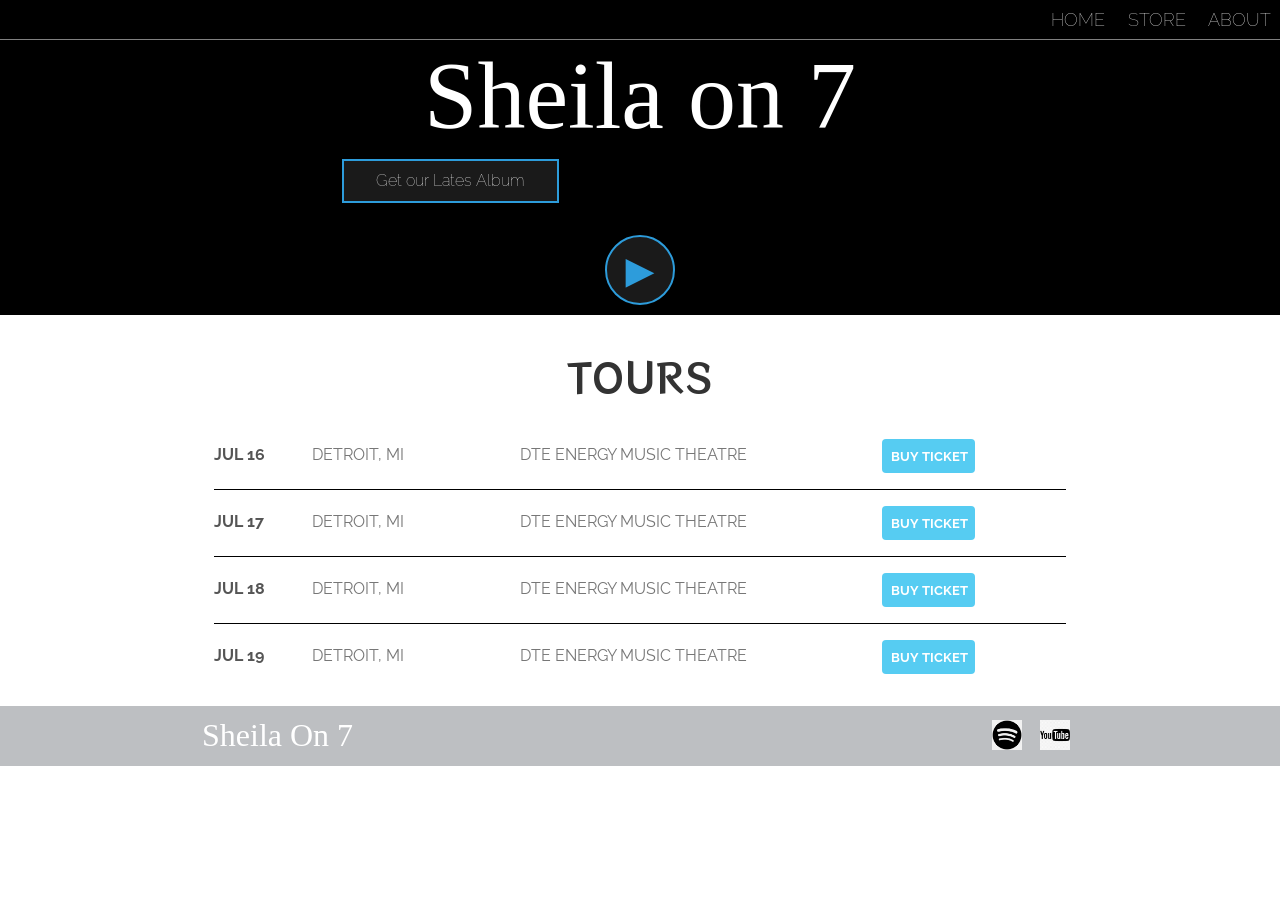
<file: index.html>
<!DOCTYPE html>
<html>

<head>
    <title>Sheila On 7 | HOME</title>
    <meta name="description" content="This is the description">
    <link rel="stylesheet" href="style.css" />
</head>

<body>
    <header class="main-header">
        <nav class="nav main-nav">
            <ul>
                <li><a href="index.html">HOME</a></li>
                <li><a href="store.html">STORE</a></li>
                <li><a href="about.html">ABOUT</a></li>
            </ul>
        </nav>
        <h1 class="band-name band-name-large">Sheila on 7</h1>
        <div class="container">
            <button class="btn btn-header" type="button">Get our Lates Album</button>
        </div>
        <button class="btn btn-header btn-play" type="button">&#9658</button>

    </header>
    <section class="content-section container">
        <h2 class="section-header">TOURS</h2>
        <div>
            <div class="tour-row">
                <span class="tour-item tour-date">JUL 16</span>
                <span class="tour-item tour-city">DETROIT, MI</span>
                <span class="tour-item tour-arena">DTE ENERGY MUSIC THEATRE</span>
                <button type="button" class="btn tour-item tour-btn btn-primary">BUY TICKET</button>
            </div>
            <div class="tour-row">
                <span class="tour-item tour-date">JUL 17</span>
                <span class="tour-item tour-city">DETROIT, MI</span>
                <span class="tour-item tour-arena">DTE ENERGY MUSIC THEATRE</span>
                <button type="button" class="btn tour-item tour-btn btn-primary">BUY TICKET</button>
            </div>
            <div class="tour-row">
                <span class="tour-item tour-date">JUL 18</span>
                <span class="tour-item tour-city">DETROIT, MI</span>
                <span class="tour-item tour-arena">DTE ENERGY MUSIC THEATRE</span>
                <button type="button" class="btn tour-item tour-btn btn-primary">BUY TICKET</button>
            </div>
            <div class="tour-row">
                <span class="tour-item tour-date">JUL 19</span>
                <span class="tour-item tour-city">DETROIT, MI</span>
                <span class="tour-item tour-arena">DTE ENERGY MUSIC THEATRE</span>
                <button type="button" class="btn tour-item tour-btn btn-primary">BUY TICKET</button>
            </div>
        </div>
    </section>
    <footer class="main-footer">
        <div class="container main-footer-container">
            <h3 class="band-name">Sheila On 7</h3>
            <ul class="nav footer-nav">
                <li>
                    <a href="https://spotify.com" target="_blank">
                        <img src="images/spotify.png">
                    </a>
                </li>
                <li>
                    <a href="https://youtube.com" target="_blank">
                        <img src="images/youtube.png">
                    </a>
                </li>
            </ul>
        </div>
    </footer>
</body>

</html>
</file>
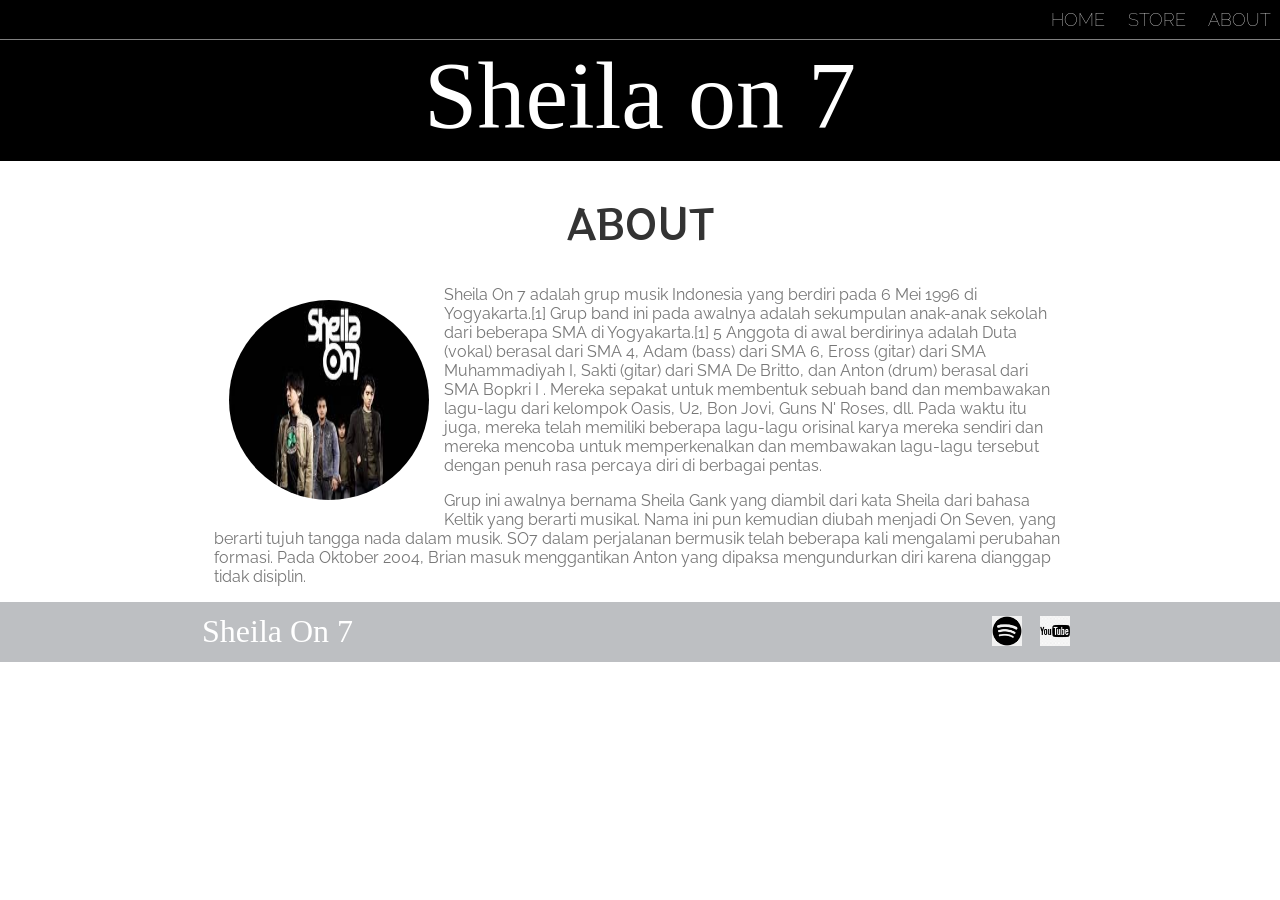
<file: about.html>
<!DOCTYPE html>
<html>

<head>
    <title>Sheila On 7 | About</title>
    <meta name="description" content="This is the description">
    <link rel="stylesheet" href="style.css" />
</head>

<body>
    <header class="main-header">
        <nav class="nav main-nav">
            <ul>
                <li><a href="index.html">HOME</a></li>
                <li><a href="store.html">STORE</a></li>
                <li><a href="about.html">ABOUT</a></li>
            </ul>
        </nav>
        <h1 class="band-name band-name-large">Sheila on 7</h1>
    </header>
    <section class="content-section container">
        <h2 class="section-header">ABOUT</h2>
        <img class="about-band-image" src="images/bank_member.jpeg">
        <p>Sheila On 7 adalah grup musik Indonesia yang berdiri pada 6 Mei 1996 di Yogyakarta.[1] Grup band ini pada
            awalnya adalah sekumpulan anak-anak sekolah dari beberapa SMA di Yogyakarta.[1] 5 Anggota di awal berdirinya
            adalah Duta (vokal) berasal dari SMA 4, Adam (bass) dari SMA 6, Eross (gitar) dari SMA Muhammadiyah I, Sakti
            (gitar) dari SMA De Britto, dan Anton (drum) berasal dari SMA Bopkri I . Mereka sepakat untuk membentuk
            sebuah band dan membawakan lagu-lagu dari kelompok Oasis, U2, Bon Jovi, Guns N' Roses, dll. Pada waktu itu
            juga, mereka telah memiliki beberapa lagu-lagu orisinal karya mereka sendiri dan mereka mencoba untuk
            memperkenalkan dan membawakan lagu-lagu tersebut dengan penuh rasa percaya diri di berbagai pentas.</p>

        <p>Grup ini awalnya bernama Sheila Gank yang diambil dari kata Sheila dari bahasa Keltik yang berarti musikal.
            Nama ini pun kemudian diubah menjadi On Seven, yang berarti tujuh tangga nada dalam musik. SO7 dalam
            perjalanan bermusik telah beberapa kali mengalami perubahan formasi. Pada Oktober 2004, Brian masuk
            menggantikan Anton yang dipaksa mengundurkan diri karena dianggap tidak disiplin.</p>

    </section>
    <footer class="main-footer">
        <div class="container main-footer-container">
            <h3 class="band-name">Sheila On 7</h3>
            <ul class="nav footer-nav">
                <li>
                    <a href="https://spotify.com" target="_blank">
                        <img src="images/spotify.png">
                    </a>
                </li>
                <li>
                    <a href="https://youtube.com" target="_blank">
                        <img src="images/youtube.png">
                    </a>
                </li>
            </ul>
        </div>
    </footer>
</body>

</html>
</file>
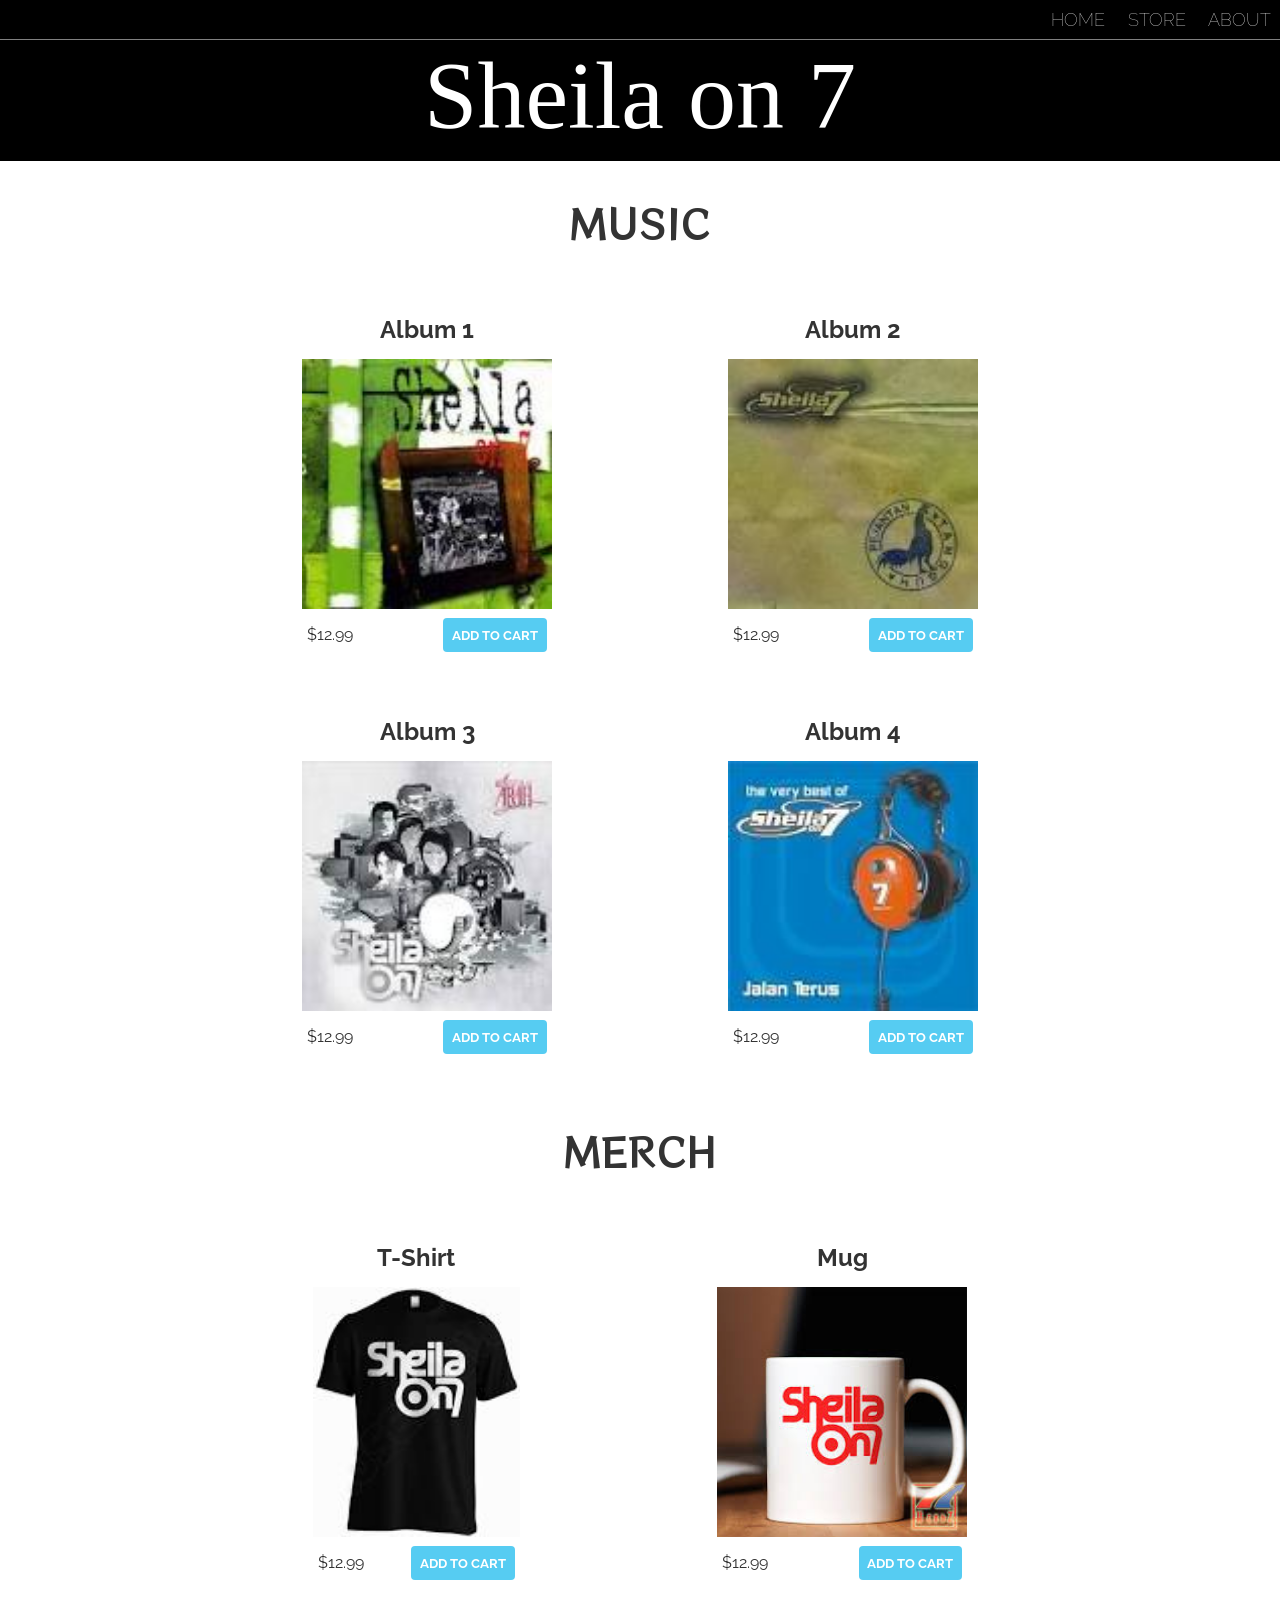
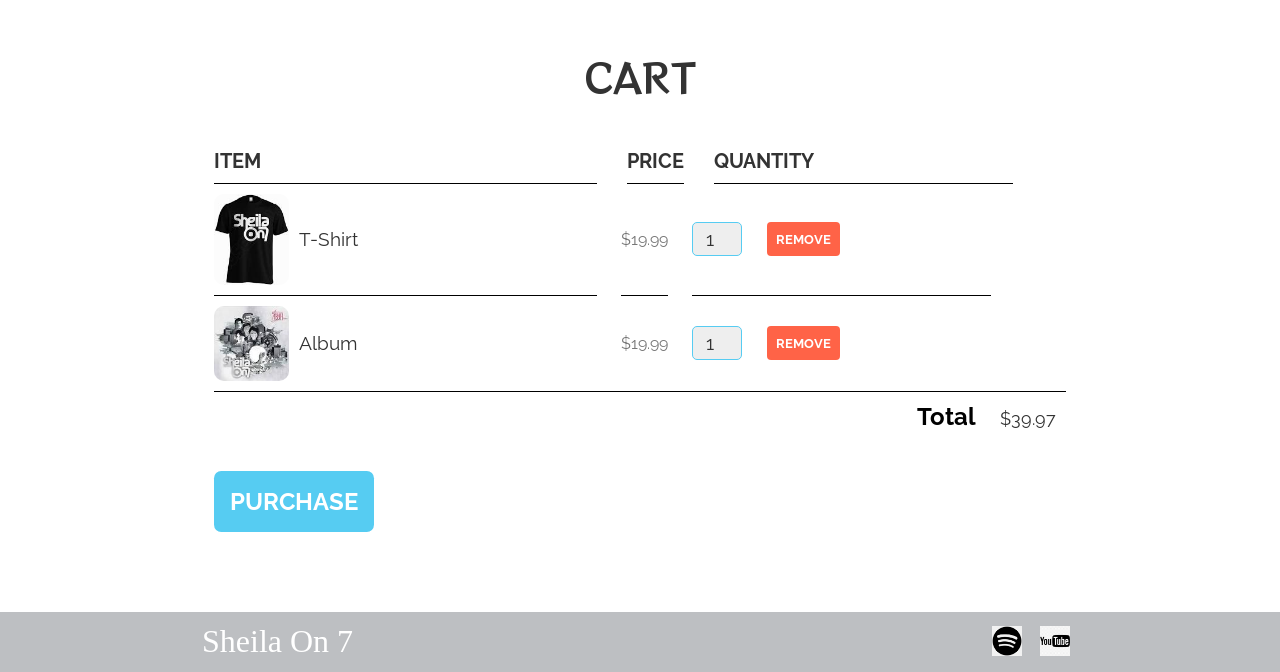
<file: store.html>
<!DOCTYPE html>
<html>

<head>
    <title>Sheila On 7 | Store</title>
    <meta name="description" content="This is description">
    <link rel="stylesheet" href="style.css"/>
    <script src="store.js"></script>
</head>

<body>
    <header class="main-header">
        <nav class="main-nav nav">
            <ul>
                <li><a href="index.html">HOME</a></li>
                <li><a href="store.html">STORE</a></li>
                <li><a href="about.html">ABOUT</a></li>
            </ul>
        </nav>
        <h1 class="band-name band-name-large">Sheila on 7</h1>
    </header>
    <section class="container content-section">
        <h2 class="section-header">MUSIC</h2>
        <div class="shop-items">
            <div class="shop-item">
                <span class="shop-item-title">Album 1</span>
                <img class="shop-item-image" src="images/sheila_on_7.jpeg">
                <div class="shop-item-details">
                    <span class="shop-item-price">$12.99</span>
                    <button class="btn btn-primary shop-item-button" type="button">ADD TO CART</button>
                </div>
            </div>
            <div class="shop-item">
                <span class="shop-item-title">Album 2</span>
                <img class="shop-item-image" src="images/pejantan_tangguh.jpeg">
                <div class="shop-item-details">
                    <span class="shop-item-price">$12.99</span>
                    <button class="btn btn-primary shop-item-button" type="button">ADD TO CART</button>
                </div>
            </div>
            <div class="shop-item">
                <span class="shop-item-title">Album 3</span>
                <img class="shop-item-image" src="images/menentukan_arah.jpeg">
                <div class="shop-item-details">
                    <span class="shop-item-price">$12.99</span>
                    <button class="btn btn-primary shop-item-button" type="button">ADD TO CART</button>
                </div>
            </div>
            <div class="shop-item">
                <span class="shop-item-title">Album 4</span>
                <img class="shop-item-image" src="images/jalan_terus.jpeg">
                <div class="shop-item-details">
                    <span class="shop-item-price">$12.99</span>
                    <button class="btn btn-primary shop-item-button" type="button">ADD TO CART</button>
                </div>
            </div>
    </section>
    <section class="container content-section">
        <h2 class="section-header">MERCH</h2>
        <div class="shop-items">
            <div class="shop-item">
                <span class="shop-item-title">T-Shirt</span>
                <img class="shop-item-image" src="images/kaos.jpeg">
                <div class="shop-item-details">
                    <span class="shop-item-price">$12.99</span>
                    <button class="btn btn-primary shop-item-button" type="button">ADD TO CART</button>
                </div>
            </div>
            <div class="shop-item">
                <span class="shop-item-title">Mug</span>
                <img class="shop-item-image" src="images/mug.jpeg">
                <div class="shop-item-details">
                    <span class="shop-item-price">$12.99</span>
                    <button class="btn btn-primary shop-item-button" type="button">ADD TO CART</button>
                </div>
            </div>
        </div>
    </section>
    <section class="container content-section">
        <h2 class="section-header">CART</h2>
        <div class="cart-row">
            <span class="cart-item cart-header cart-column">ITEM</span>
            <span class="cart-price cart-header cart-column">PRICE</span>
            <span class="cart-quantity cart-header cart-column">QUANTITY</span>
        </div>
        <div class="cart-items">
            <div class="cart-row">
                <div class="cart-item cart-column">
                    <img class="cart-item-image" src="images/kaos.jpeg" width="100" height="100">
                    <span class="cart-item-title">T-Shirt</span>
                </div>
                <span class="cart-price cart-column">$19.99</span>
                <div class="cart-quantity cart-column">
                    <input class="cart-quantity-input" type="number" value="1">
                    <button class="btn btn-danger cart-quantity-button" role="button">REMOVE</button>
                </div>
            </div>
            <div class="cart-row">
                <div class="cart-item cart-column">
                    <img class="cart-item-image" src="images/menentukan_arah.jpeg" width="100" height="100">
                    <span class="cart-item-title">Album</span>
                </div>
                <span class="cart-price cart-column">$19.99</span>
                <div class="cart-quantity cart-column">
                    <input class="cart-quantity-input" type="number" value="1">
                    <button class="btn btn-danger cart-quantity-button" role="button">REMOVE</button>
                </div>
            </div>
        </div>
        <div class="cart-total"> 
            <strong class="cart-total-title">Total</strong>
            <span class="cart-total-price">$39.97</span>
        </div>
            <button class="btn btn-primary btn-purcase" role="button">PURCHASE</button>
    </section>
    <footer class="main-footer">
        <div class="container main-footer-container">
            <h3 class="band-name">Sheila On 7</h3>
            <ul class="nav footer-nav">
                <li>
                    <a href="https://spotify.com" target="_blank">
                        <img src="images/spotify.png">
                    </a>
                </li>
                <li>
                    <a href="https://youtube.com" target="_blank">
                        <img src="images/youtube.png">
                    </a>
                </li>
            </ul>
        </div>
    </footer>
</body>

</html>
</file>
<file: style.css>
@import url('https://fonts.googleapis.com/css2?family=Raleway:wght@300&display=swap');
@import url('https://fonts.googleapis.com/css2?family=RocknRoll+One&display=swap');

@font-face {
    font-family: "Roboto - BlackItalic";
    src: url("fonts/Roboto-BlackItalic.ttf") format("ttf"),
         url("fonts/Roboto-BoldItalic.ttf") format("ttf");
         font-weight: normal;
         font-style: normal;
}

* {
    box-sizing: border-box;
    font-family: Raleway ;
    color: #777;
}

html, body {
    margin: 0;
    padding: 0;
}

.nav ul {
    margin: 0;
}

.nav li {
    display: inline;
}

.nav a {
    display: inline-block;
    padding: .5em;
    color: white;
    text-decoration: none;
}

.main-nav {
    text-align: right;
    font-size: 1.1em;
    font-weight: lighter;
    border-bottom: 1px solid rgba(255, 255, 255, .5);
}

.nav a:hover {
    background-color: rgba(255, 255, 255, .5);
}

.main-header {
    background-color: rgba(0, 0, 0, 2);
    background-image: url("images/background.jpg");
    background-blend-mode: multiply;
    background-size: cover;
    padding-bottom: 10px;

}

.band-name {
    text-align: center;
    margin: 0;
    font-size: 4em;
    font-family: "Roboto-BlackItalic";
    font-weight: normal;
    color: white;

}

.band-name-large {
    font-size: 6em;
}

.content-section {
    margin: 1em;
}

.container {
    max-width: 900px;
    margin: 0 auto;
    padding: 0 1.5em;
}

.section-header {
    font-family: "RocknRoll One";
    font-weight: normal;
    color: #333;
    text-align: center;
    font-size: 2.5em;
}

.about-band-image {
    float: left;
    height: 200px;
    width: 200px;
    margin: 15px;
    border-radius: 50%; 
}

.main-footer {
    background-color: rgb(189, 191, 194);
    color: white;
    padding: .25em 0;
    font-size: 0.5em;
}

.main-footer-container {
    display: flex;
    align-items: center;
}

.main-footer-container ul {
    flex-grow: 1;
    text-align: end;
}

.footer-nav li {
    padding: 0 .5em;
}

.footer-nav img {
    width: 30px;
    height: 30px;
}

.btn {
    text-align: center;
    vertical-align: middle;
    padding: .67em;
    cursor: pointer;
}

.btn-header {
    margin: .5em 15% 2em 15%;
    color: white;
    border: 2px solid #2d9cdb;
    background-color: rgba(255, 255, 255, .1);
    border-radius: 0;
    font-size: 1em;
    font-weight: lighter;
    padding-left: 2em;
    padding-right: 2em;
}

.btn-header:hover {
    background-color: rgba(255, 255, 255, .3);
}

.btn-play {
    display: block;
    margin: 0 auto;
    color:#2d9cdb;
    font-size: 3em;
    border-radius: 50%;
    padding: 0;
    width: 70px;
    height: 70px;
}

.tour-row {
    border-bottom: 1px solid black;
    padding-bottom: 1em;
    margin-bottom: 1em;
}

.tour-row:last-child {
    border-bottom: none;
}

.tour-item {
    display: inline-block;
    padding-right: .5em;
    
}

.tour-date {
    color: #555;
    font-weight: bold;
    width: 11%;
}

.tour-city {
    width: 24%;
}

.tour-arena {
    width: 42%;
}

.tour-btn {
    max-width: 19%;
}

.btn-primary {
    color: white;
    background-color:#56ccf2;
    border: none;
    border-radius: .3em;
    font-weight: bold;
}

.btn-primary:hover {
    background-color:  #2d9cdb;
}

.shop-item {
    margin: 30px;
}

.shop-item-title {
    display: block;
    width: 100%;
    text-align: center;
    font-weight: bold;
    font-size: 1.5em;
    color: #333;
    margin-bottom: 15px;
}

.shop-item-image {
    height: 250px;
}

.shop-item-details {
    display: flex;
    align-items: center;
    padding: 5px;
}

.shop-item-price {
    flex-grow: 1;
    color: #333;
}

.shop-items {
    display: flex;
    flex-wrap: wrap;
    justify-content: space-around;
}

.cart-header {
    font-weight: bold;
    font-size: 1.25em;
    color: #333;
}

.cart-column {
    display: flex;
    align-items: center;
    border-bottom: 1px solid black;
    margin-right: 1.5em;
    padding-bottom: 10px;
    margin-top: 10px;
}

.cart-row {
    display: flex;
}

.cart-item {
    width: 45%;

}

.cart.price {
    width: 20%;
    font-size: 1.2em;
    color: #333;
}

.cart-quantity {
    width: 35%;

}

.cart-item-title {
    color: #333;
    margin-left: .5em;
    font-size: 1.2em;
}

.cart-item-image {
    width: 75px;
    height: auto;
    border-radius: 10px;
}

.btn-danger {
    color: white;
    background-color: tomato;
    border: none;
    border-radius: .3em;
    font-weight: bold;
}

.btn-danger:hover {
    background-color: saddlebrown;
}

.cart-quantity-input {
    height: 34px;
    width: 50px;
    border-radius: 5px;
    border: 1px solid #56ccf2;
    background-color: #eee;
    color: #333;
    padding: 0;
    text-align: center;
    font-size: 1.2em;
    margin-right: 25px;

}

.cart-row:last-child {
    border-bottom: 1px solid black;
}

.cart-row:last-child .cart-column {
    border: none;
}

.cart-total {
    text-align: end;
    margin-top: 10px;
    margin-right: 10px;
}

.cart-total-title {
    font-weight: bold;
    font-size: 1.5em;
    color: black;
    margin-right: 20px;
}

.cart-total-price {
    color: #333;
    font-size: 1.1em;
}

.btn-purcase {
    display: blok;
    margin: 40px auto 80px auto;
    font-size: 1.5em;
}
</file>
